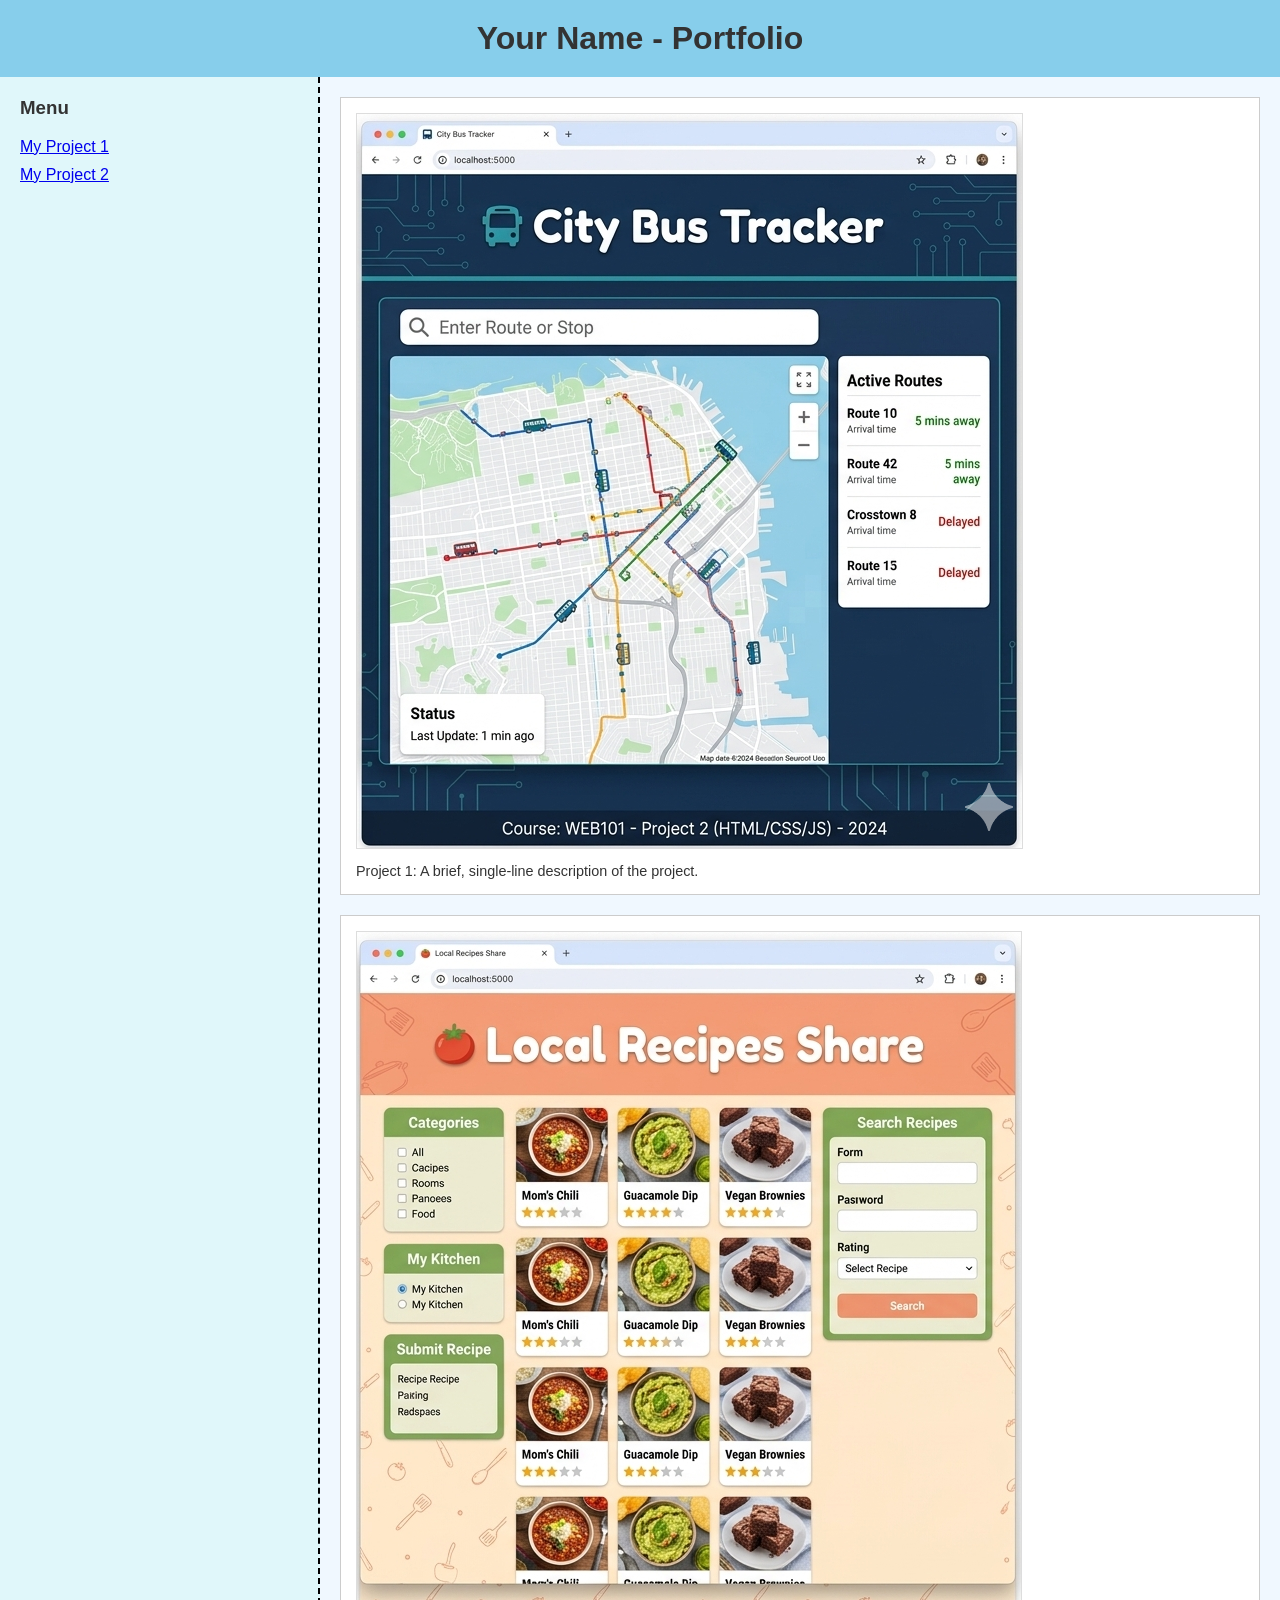
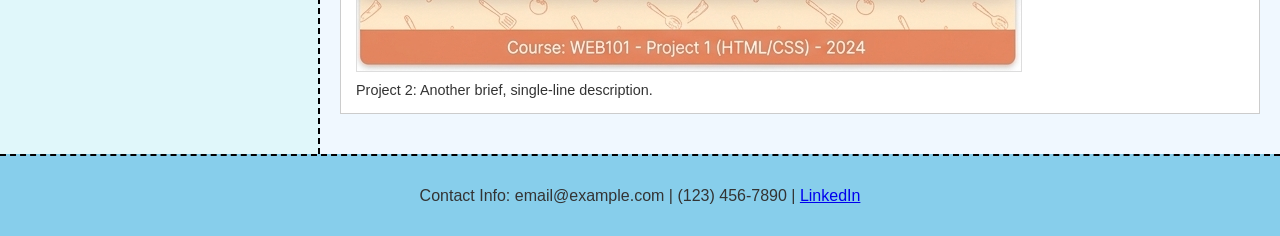
<file: index.html>
<!DOCTYPE html>
<html lang="en">
<head>
    <meta charset="UTF-8">
    <meta name="viewport" content="width=device-width, initial-scale=1.0">
    <title>Your Name Portfolio</title>
    <link rel="stylesheet" href="style.css">
</head>
<body>

    <header class="grid-header">
        <h1>Your Name - Portfolio</h1>
    </header>

    <aside class="grid-aside">
        <h3>Menu</h3>
        <ul>
            <li><a href="#project1">My Project 1</a></li>
            <li><a href="#project2">My Project 2</a></li>
        </ul>
    </aside>

    <main class="grid-main">
        <div id="project1" class="project-container">
            <a href="project1/index.html" target="_blank">
                <img src="assets/project1.png" alt="Screenshot of Project 1" class="project-screenshot">
            </a>    
            <p>Project 1: A brief, single-line description of the project.</p>
        </div>
        <div id="project2" class="project-container">
            <img src="assets/project2.png" alt="Screenshot of Project 2" class="project-screenshot">
            <p>Project 2: Another brief, single-line description.</p>
        </div>
    </main>

    <footer class="grid-footer">
        <p>Contact Info: email@example.com | (123) 456-7890 | <a href="#">LinkedIn</a></p>
    </footer>

</body>
</html>
</file>
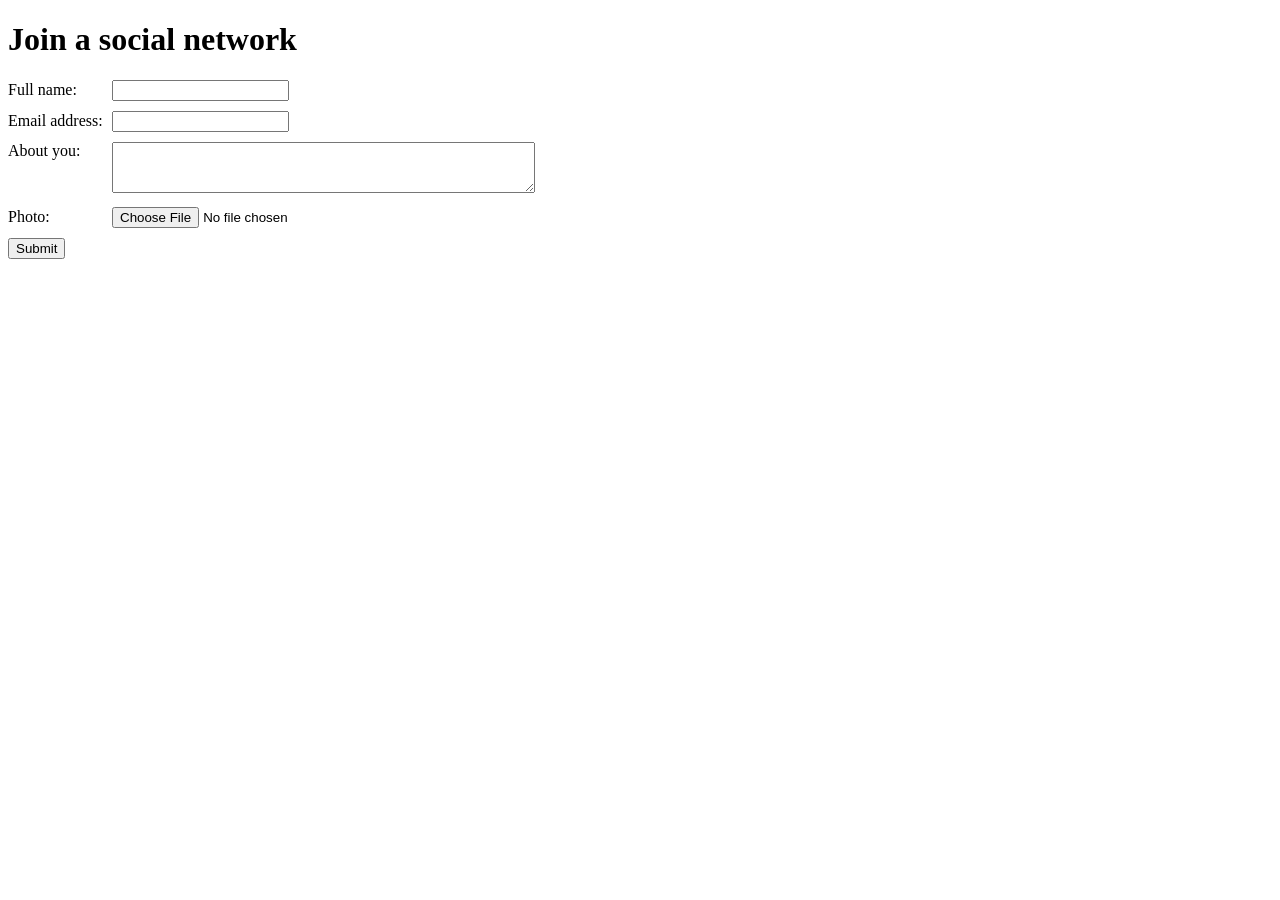
<file: Test/index.html>
<!DOCTYPE html>
<html lang="en">
<head>
   <title>Join a social network</title>
   <link rel="stylesheet" href="styles.css">
</head>
<body>
   <h1>Join a social network</h1>
   
   <!-- TODO: Add the form here -->
   <form method="POST" action="https://wp.zybooks.com/form-viewer.php" enctype="multipart/form-data">
      <div>
         <label for="fullName">Full name:</label>
         <input type="text" id="fullName" name="fullName" required="true">
      </div>
      <div>
         <label for="email">Email address:</label>
         <input type="text" id="email" name="email" required="true">
      </div>
      <div>
         <label for="about" id="labout">About you:</label>
         <textarea id="about" name="about" rows="3" cols="50"></textarea>
      </div>
      <div>
         <label for="picture">Photo:</label>
         <input type="file" id="picture" name="picture">
      </div>
      <div>
         <input type="submit">
      </div>
   </form>
</body>

</html>
</file>
<file: style.css>
/* Basic Reset */
body {
    margin: 0;
    font-family: Arial, sans-serif;
    color: #333;
}

/* Base Grid Layout (like the provided picture) */
body {
    display: grid;
    /* This creates 4 columns and 4 rows, as in the reference image. */
    grid-template-columns: 1fr 1fr 1fr 1fr;
    grid-template-rows: auto auto 1fr auto;
    min-height: 100vh;
}

/* Header - spans 4 columns, 1st row */
.grid-header {
    background-color: #87CEEB; /* lightblue */
    grid-column: 1 / span 4;
    grid-row: 1;
    padding: 20px;
    text-align: center;
}

.grid-header h1 {
    margin: 0;
}

/* Aside - spans 1 column, 2nd row, left-aligned */
.grid-aside {
    background-color: #e0f7fa; /* optional lighter color to differentiate */
    grid-column: 1;
    grid-row: 2;
    padding: 20px;
    border-right: 2px dashed #000; /* mimic grid line in reference image */
}

.grid-aside h3 {
    margin-top: 0;
}

.grid-aside ul {
    list-style-type: none;
    padding: 0;
}

.grid-aside li {
    margin-bottom: 10px;
}

/* Main Area - spans remaining 3 columns, 2nd row */
.grid-main {
    background-color: #f0f8ff; /* optional lighter color */
    grid-column: 2 / span 3;
    grid-row: 2;
    padding: 20px;
}

/* Flexbox container for each project */
.project-container {
    display: flex;
    flex-direction: column;
    align-items: flex-start;
    border: 1px solid #ccc;
    padding: 15px;
    margin-bottom: 20px;
    background: white;
}

/* Flexbox rules to layout image and text inside the project-container */
.project-container p {
    margin: 10px 0 0 0;
    font-size: 0.9em;
}

.project-screenshot {
    max-width: 100%;
    height: auto;
    border: 1px solid #ddd;
}

/* Footer - spans 4 columns, 3rd row */
.grid-footer {
    background-color: #87CEEB; /* lightblue */
    grid-column: 1 / span 4;
    grid-row: 3;
    padding: 15px;
    text-align: center;
    border-top: 2px dashed #000; /* mimic grid line in reference image */
}

/* - - - - - - - - - - - - - - - - - - - - - - - - - - - */
/* BONUS POINT 3: Mobile Responsive Layout (one column) */
/* This media query re-defines the layout for screen widths below 600px */
@media (max-width: 600px) {
    body {
        grid-template-columns: 1fr; /* single column for mobile */
        grid-template-rows: auto auto auto auto; /* 4 distinct rows */
    }

    /* Redefine placement for mobile stack */
    .grid-header { grid-column: 1; grid-row: 1; }
    .grid-aside  { grid-column: 1; grid-row: 2; border-right: none; border-bottom: 2px dashed #000; }
    .grid-main   { grid-column: 1; grid-row: 3; }
    .grid-footer { grid-column: 1; grid-row: 4; }
}
</file>
<file: Test/styles.css>
div {
    margin-bottom: 10px;
 }
 
 label {
    display: inline-block;
    width: 100px;
 }

 #labout {
    vertical-align: top;
 }
</file>
